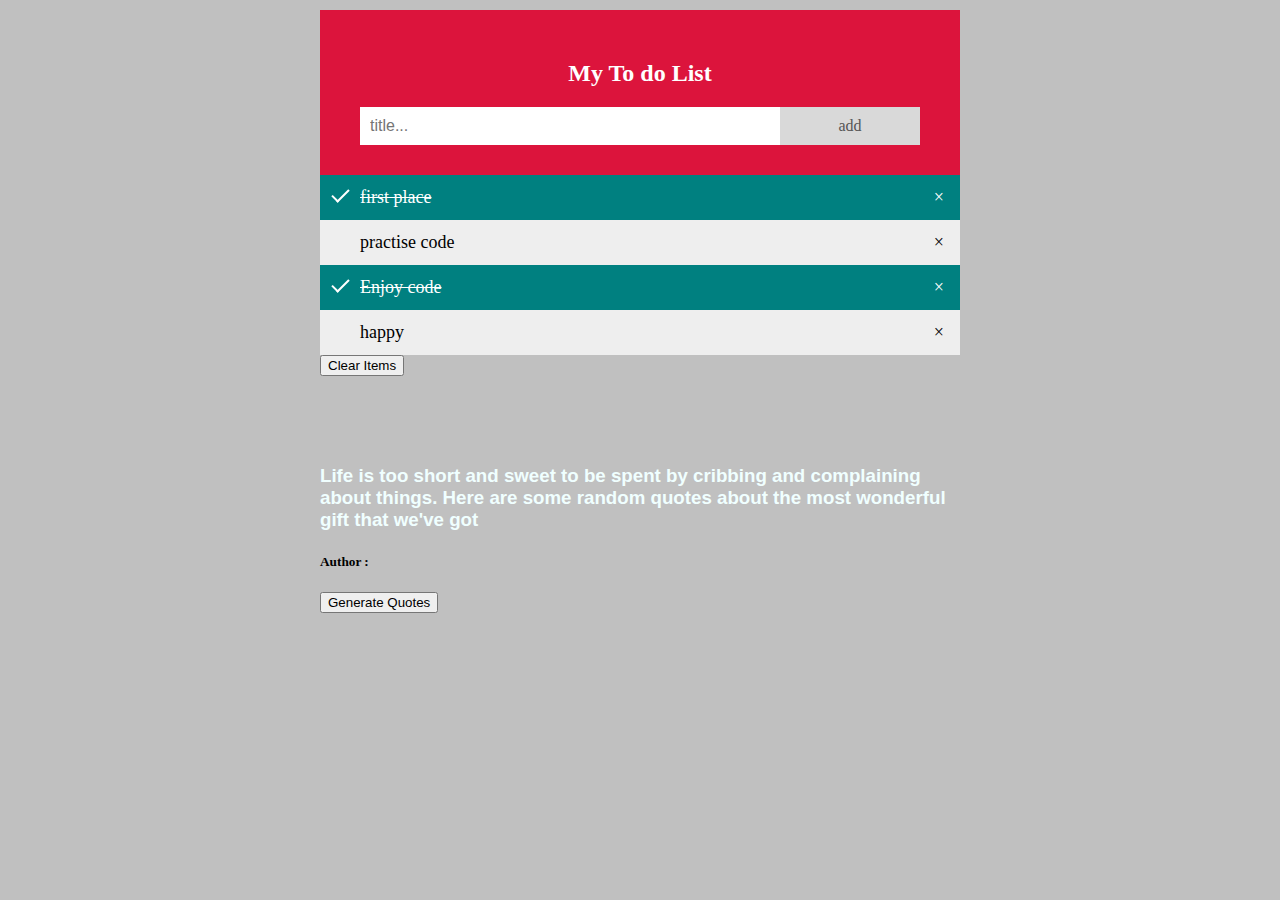
<file: index.html>
<!DOCTYPE html>
<html>
    <head>
        <link rel="stylesheet" type="text/css" href="css/styles.css">
    </head>
    <body>
        <div  class="header">
            <h2 >My To do List</h2>
            <input type="text" id="myInput" placeholder="title...">
            <span onclick="newElement()" class="addBtn">add</span>
        </div>
        <ul id="myUl">
            <li class="checked">first place</li>
            <li>practise code</li>
            <li class="checked">Enjoy  code</li>
            <li>happy </li>
        </ul>
        <button type="button" id="clr" onclick="removeAll()">Clear Items</button>
        <div class="container">
            <h3 id="quotes">Life is too short and sweet to be spent by cribbing and complaining about things. Here are some random quotes about the most wonderful gift that we've got</h3>
            <h5 class="author">Author :</h5>
            <button type="button" id="gnrt_quote" onclick="generat()">Generate Quotes</button>
            
        </div>
        <script type="text/javascript" src="js/to.js"></script>
    </body>
</html>
</file>
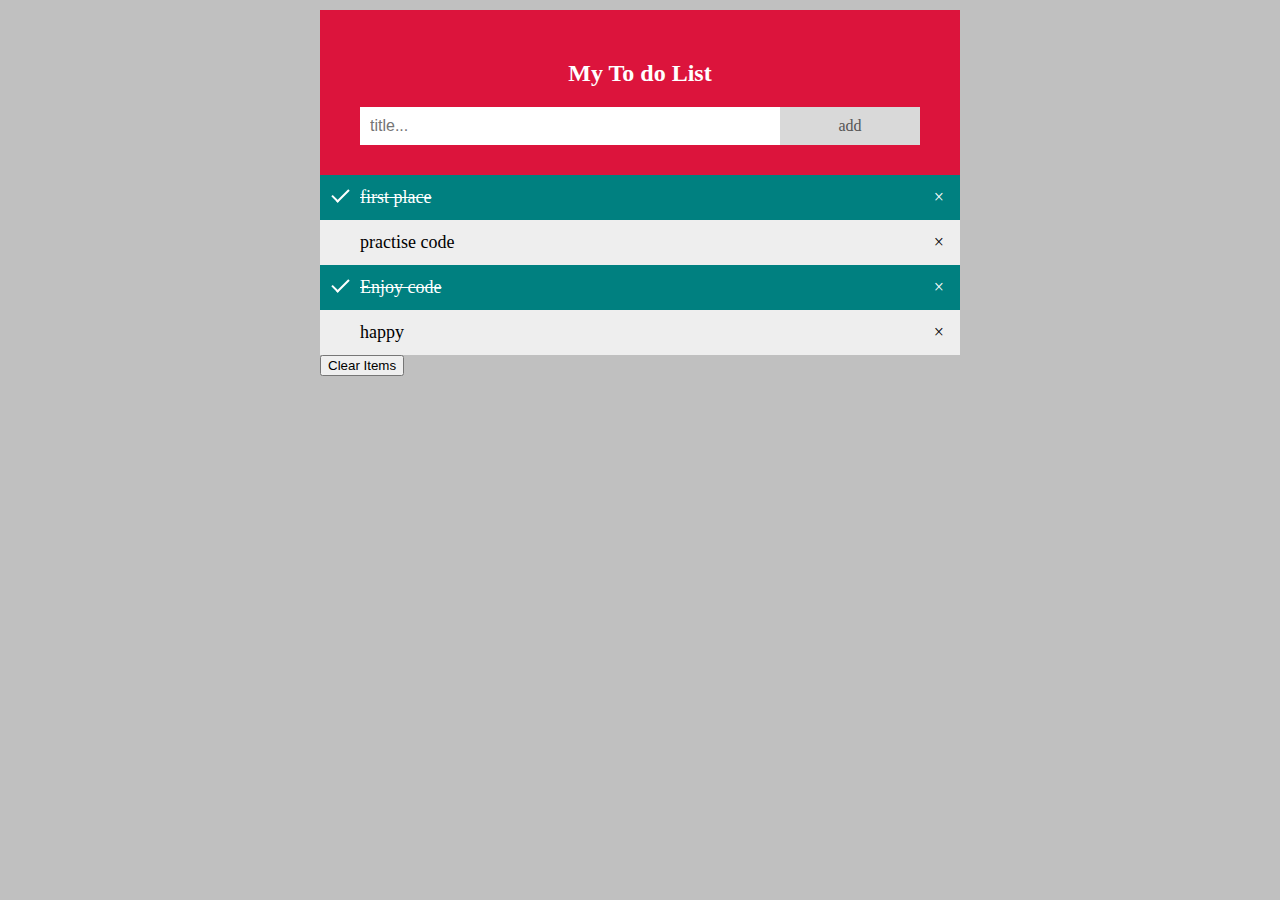
<file: todo.html>
<!DOCTYPE html>
<html>
    <head>
        <link rel="stylesheet" type="text/css" href="css/styles.css">
    </head>
    <body>
        <div  class="header">
            <h2 >My To do List</h2>
            <input type="text" id="myInput" placeholder="title...">
            <span onclick="newElement()" class="addBtn">add</span>
        </div>
        <ul id="myUl">
            <li class="checked">first place</li>
            <li>practise code</li>
            <li class="checked">Enjoy code</li>
            <li>happy </li>
        </ul>
        <button type="button" id="clr" onclick="removeAll()">Clear Items</button>
        <script type="text/javascript" src="js/to.js"></script>
    </body>
</html>
</file>
<file: css/styles.css>
body {
margin: 10px auto;
min-width: 250px;
background-color: silver;
max-width: 50%;
}
*{
    box-sizing: border-box;
}
ul{
    margin: 0;
    padding: 0;
}
ul li{
    cursor: pointer;
    position: relative;
    padding: 12px 8px 12px 40px;
    list-style-type: none;
    font-size: 18px;
    transition: 0.2s;
    background: #eee;
}
ul li:nth-child(odd) {
    background: #f9f9f9;
}
ul li:hover{
    background: #ddd;
}    
ul li.checked{
    background: teal;
    color: white;
    text-decoration: line-through;
}
ul li.checked::before {
    content: '';
    position: absolute;
    border-color: #fff;
    border-style: solid;
    border-width: 0 2px 2px 0;
    top: 10px;
    left: 16px;
    transform: rotate(45deg);
    height: 15px;
    width: 7px;
}
.close {
    position: absolute;
    right: 0;
    top: 0;
    padding: 12px 16px 12px 16px;
}
.close:hover {
    background-color: crimson;
    color: white;
}  
.header {
    background-color: crimson;
    padding: 30px 40px;
    color: white;
    text-align: center;
}
.header:after {
    content: "";
    display: table;
    clear: both;
}
input {
    margin: 0;
    border: none;
    border-radius: 0;
    width: 75%;
    padding: 10px;
    float: left;
    font-size: 16px;
}
.addBtn {
    padding: 10px;
    width: 25%;
    background: #d9d9d9;
    color: #555;
    float: left;
    text-align: center;
    font-size: 16px;
    cursor: pointer;
    transition: 0.3s;
    border-radius: 0;
  }
  .addBtn:hover {
    background-color: #bbb;
  }  

h3{
    margin-top: 14%;
    color: azure;
    font-family: Arial, Helvetica, sans-serif;
    text-decoration: blue;
}
</file>
